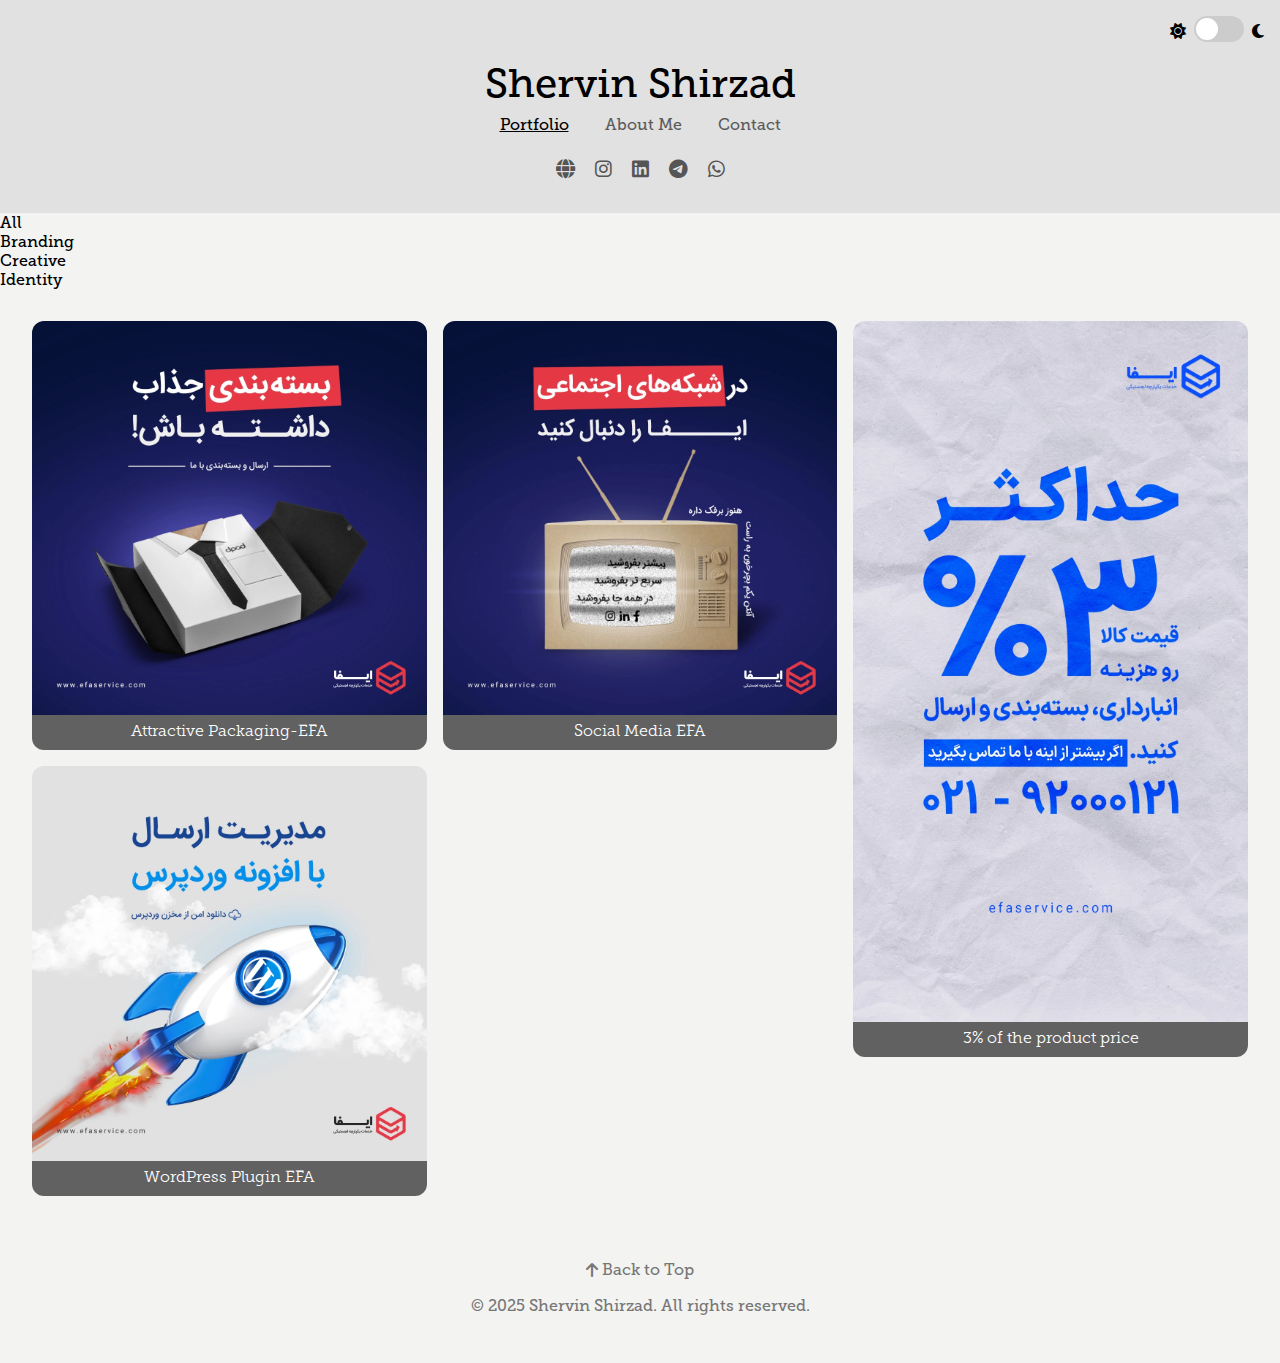
<file: index.html>
<!DOCTYPE html>
<html lang="en">
<head>
  <meta charset="UTF-8" />
  <meta name="viewport" content="width=device-width, initial-scale=1.0" />
  <title>Shervin Shirzad | Portfolio</title>
  <link href="https://fonts.googleapis.com/css2?family=Nunito:wght@300;400;600;700&display=swap" rel="stylesheet">
  <link rel="stylesheet" href="https://cdnjs.cloudflare.com/ajax/libs/font-awesome/6.5.0/css/all.min.css" crossorigin="anonymous" referrerpolicy="no-referrer" />
  <link rel="stylesheet" href="style.css" />
</head>
<body id="top">
  <header>
    <h1>Shervin Shirzad</h1>
    <nav>
      <a href="#portfolio" class="active">Portfolio</a>
      <a href="about.html" target="_blank">About Me</a>
      <a href="contact.html" target="_blank">Contact</a>
    </nav>
    <div class="social-icons">
      <a href="https://www.ghub.blog/" target="_blank"><i class="fas fa-globe"></i></a>
      <a href="https://instagram.com/shervin.shirzad.ss" target="_blank"><i class="fab fa-instagram"></i></a>
      <a href="https://www.linkedin.com/in/shervin-shirzad/" target="_blank"><i class="fab fa-linkedin"></i></a>
      <a href="https://t.me/ShervinShirzad" target="_blank"><i class="fab fa-telegram"></i></a>
      <a href="https://wa.me/989355498747" target="_blank"><i class="fab fa-whatsapp"></i></a>
    </div>
    <div class="theme-switch">
      <i class="fas fa-sun"></i>
      <label>
        <input type="checkbox" onchange="toggleTheme(this)">
        <span class="slider"></span>
      </label>
      <i class="fas fa-moon"></i>
    </div>
  </header>

  <main>
    <div class="filters">
      <div class="filter active" data-rel="all">All</div>
      <div class="filter" data-rel="branding">Branding</div>
      <div class="filter" data-rel="creative">Creative</div>
      <div class="filter" data-rel="identity">Identity</div>
    </div>
    <section class="gallery" id="portfolio"></section>
    <div id="loading-indicator">
      <div class="spinner"></div>
      <p>Loading more projects...</p>
    </div>    
  </main>

  <footer>
    <div class="back-to-top">
      <a href="#top"><i class="fas fa-arrow-up"></i> Back to Top</a>
    </div>
    <p>&copy; 2025 Shervin Shirzad. All rights reserved.</p>
  </footer>
  <script src="script.js"></script>
</body>
</html>
</file>
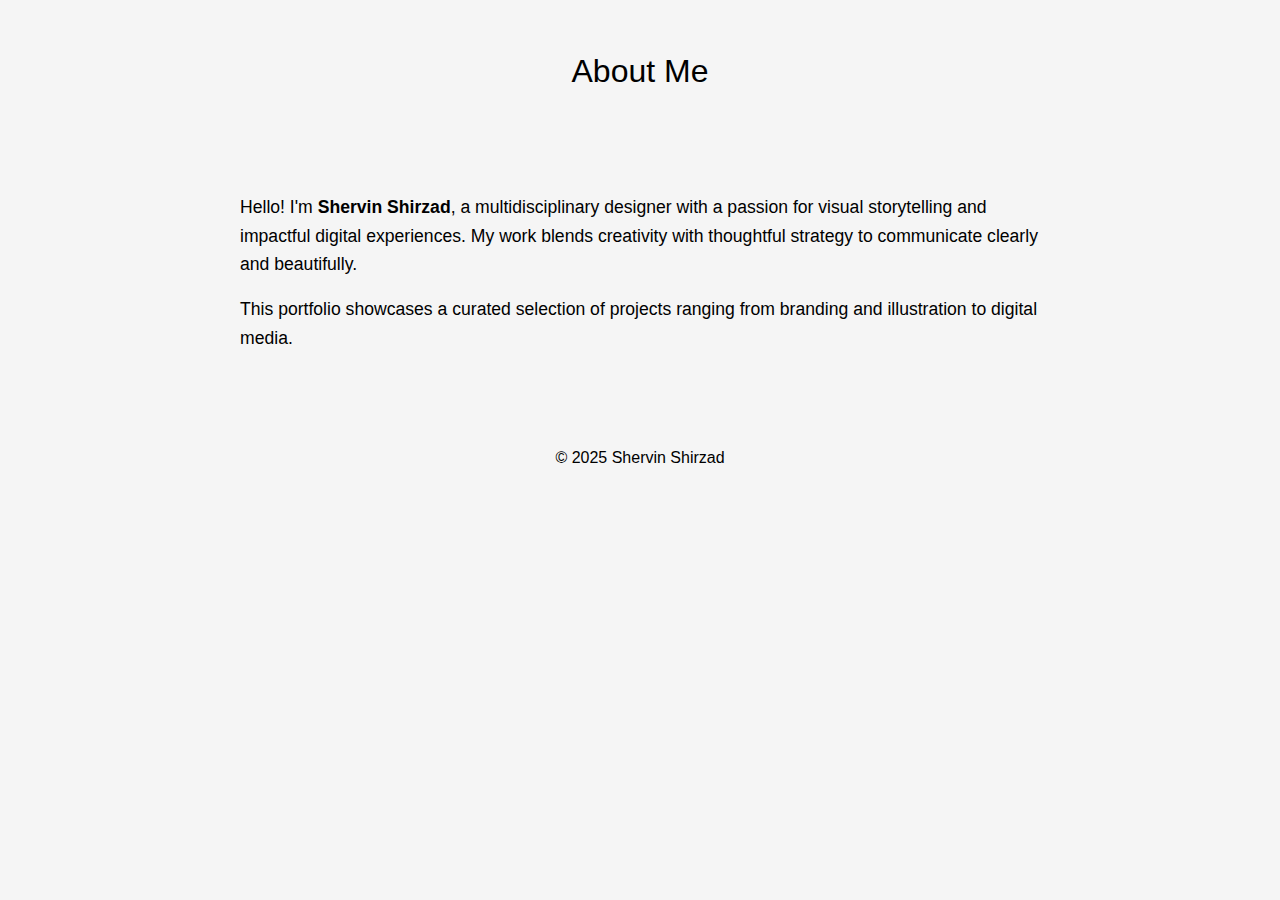
<file: about.html>
<!-- about.html -->
<!DOCTYPE html>
<html lang="en">
<head>
  <meta charset="UTF-8" />
  <meta name="viewport" content="width=device-width, initial-scale=1.0" />
  <title>About | Shervin Shirzad</title>
  <link rel="preload" href="fonts/Museo_Slab_300.otf" as="font" type="font/otf" crossorigin="anonymous">
  <link rel="stylesheet" href="https://cdnjs.cloudflare.com/ajax/libs/font-awesome/6.5.0/css/all.min.css" crossorigin="anonymous" referrerpolicy="no-referrer" />
  <style>
    body {
      margin: 0;
      font-family: 'Museo Slab', sans-serif;
      background-color: #f5f5f5;
      color: #000;
    }
    header, footer {
      text-align: center;
      padding: 2rem;
    }
    h1 {
      font-size: 2rem;
      font-weight: 500;
    }
    main {
      max-width: 800px;
      margin: 0 auto;
      padding: 2rem;
      font-size: 1.1rem;
      line-height: 1.6;
    }
  </style>
</head>
<body>
  <header>
    <h1>About Me</h1>
  </header>
  <main>
    <p>Hello! I'm <strong>Shervin Shirzad</strong>, a multidisciplinary designer with a passion for visual storytelling and impactful digital experiences. My work blends creativity with thoughtful strategy to communicate clearly and beautifully.</p>
    <p>This portfolio showcases a curated selection of projects ranging from branding and illustration to digital media.</p>
  </main>
  <footer>
    <p>&copy; 2025 Shervin Shirzad</p>
  </footer>
</body>
</html>
</file>
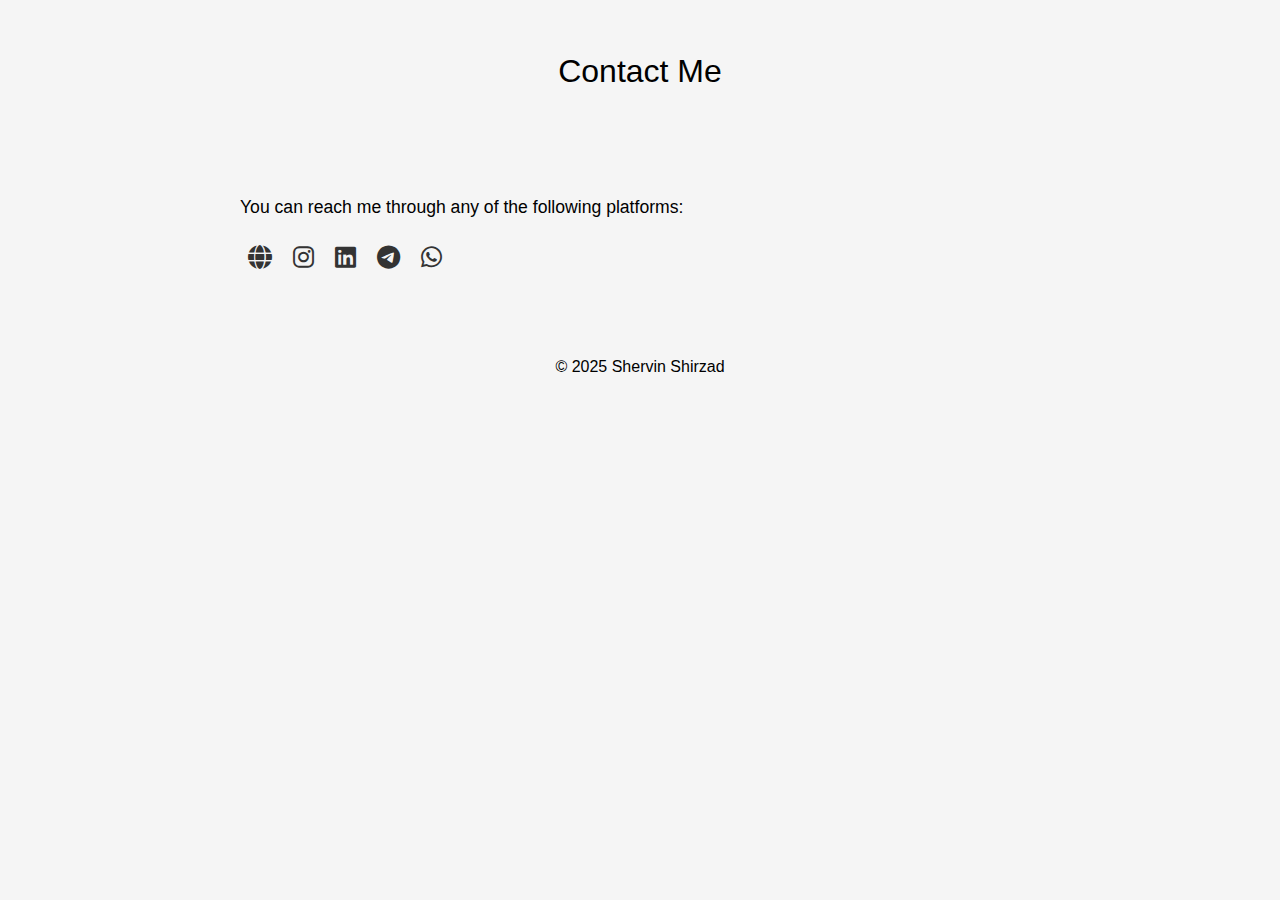
<file: contact.html>
<!-- contact.html -->
<!DOCTYPE html>
<html lang="en">
<head>
  <meta charset="UTF-8" />
  <meta name="viewport" content="width=device-width, initial-scale=1.0" />
  <title>Contact | Shervin Shirzad</title>
  <link rel="preload" href="fonts/Museo_Slab_300.otf" as="font" type="font/otf" crossorigin="anonymous">
  <link rel="stylesheet" href="https://cdnjs.cloudflare.com/ajax/libs/font-awesome/6.5.0/css/all.min.css" crossorigin="anonymous" referrerpolicy="no-referrer" />
  <style>
    body {
      margin: 0;
      font-family: 'Museo Slab', sans-serif;
      background-color: #f5f5f5;
      color: #000;
    }
    header, footer {
      text-align: center;
      padding: 2rem;
    }
    h1 {
      font-size: 2rem;
      font-weight: 500;
    }
    main {
      max-width: 800px;
      margin: 0 auto;
      padding: 2rem;
      font-size: 1.1rem;
      line-height: 1.6;
    }
    .social-icons {
      margin-top: 1rem;
    }
    .social-icons a {
      margin: 0 0.5rem;
      color: #333;
      font-size: 1.5rem;
      text-decoration: none;
    }
  </style>
</head>
<body>
  <header>
    <h1>Contact Me</h1>
  </header>
  <main>
    <p>You can reach me through any of the following platforms:</p>
    <div class="social-icons">
      <a href="https://www.ghub.blog/" target="_blank"><i class="fas fa-globe"></i></a>
      <a href="https://instagram.com/shervin.shirzad.ss" target="_blank"><i class="fab fa-instagram"></i></a>
      <a href="https://www.linkedin.com/in/shervin-shirzad/" target="_blank"><i class="fab fa-linkedin"></i></a>
      <a href="https://t.me/ShervinShirzad" target="_blank"><i class="fab fa-telegram"></i></a>
      <a href="https://wa.me/989355498747" target="_blank"><i class="fab fa-whatsapp"></i></a>
    </div>
  </main>
  <footer>
    <p>&copy; 2025 Shervin Shirzad</p>
  </footer>
</body>
</html>
</file>
<file: style.css>
@font-face {
  font-family: 'Museo Slab';
  src: url('fonts/Museo_Slab_100.otf') format('opentype');
  font-weight: 100;
  font-style: normal;
}
@font-face {
  font-family: 'Museo Slab';
  src: url('fonts/Museo_Slab_300.otf') format('opentype');
  font-weight: 300;
  font-style: normal;
}
@font-face {
  font-family: 'Museo Slab';
  src: url('fonts/Museo_Slab_500.otf') format('opentype');
  font-weight: 500;
  font-style: normal;
}

:root {
  --bg-light: #f3f3f2;
  --bg-dark: #181818;
  --text-light: #000000;
  --text-dark: #ffffff;
  --header-light: #e1e1e1;
  --header-dark: #161616;
}

html {
  scroll-behavior: smooth;
}

body {
  margin: 0;
  font-family: 'Museo Slab', sans-serif;
  background-color: var(--bg-light);
  color: var(--text-light);
  transition: all 0.3s ease;
}

header {
  padding: 2rem;
  text-align: center;
  position: relative;
  background-color: var(--header-light);
  transition: background-color 0.3s ease;
}

header h1 {
  font-size: 2.5rem;
  margin-bottom: 0.5rem;
  font-weight: 500;
}

nav {
  margin-bottom: 1.5rem;
}

nav a {
  margin: 0 1rem;
  color: inherit;
  text-decoration: none;
  font-weight: 500;
  opacity: 0.6;
  transition: opacity 0.3s;
}

nav a.active {
  opacity: 1;
  text-decoration: underline;
}

nav a:hover {
  opacity: 1;
}

/*img {
  pointer-events: none;
}*/

.social-icons {
  margin-top: 1rem;
}

.social-icons a {
  margin: 0 0.5rem;
  color: #555;
  font-size: 1.2rem;
  text-decoration: none;
  transition: color 0.3s;
}

.social-icons a:hover {
  color: #000;
}

body.dark .social-icons a:hover {
  color: #fff;
}

.theme-switch {
  position: absolute;
  top: 1rem;
  right: 1rem;
  display: flex;
  align-items: center;
  gap: 0.5rem;
  color: inherit;
}

.theme-switch i {
  font-size: 1rem;
}

.theme-switch input {
  display: none;
}

.slider {
  position: relative;
  display: inline-block;
  width: 50px;
  height: 26px;
  background-color: #ccc;
  border-radius: 34px;
  transition: background-color .4s;
}

.slider::before {
  content: "";
  position: absolute;
  top: 2px;
  left: 2px;
  width: 22px;
  height: 22px;
  background-color: white;
  border-radius: 50%;
  transition: .4s;
}

input:checked + .slider::before {
  transform: translateX(24px);
}

input:checked + .slider {
  background-color: #2196F3;
}

.gallery {
  column-count: 3;
  column-gap: 1rem;
  padding: 2rem;
  max-width: 1400px;
  margin: 0 auto;
}

.project {
  break-inside: avoid;
  margin-bottom: 1rem;
  border-radius: 12px;
  overflow: hidden;
  transition: transform 0.3s ease;
}

.project:hover {
  transform: translateY(-5px);
}

.project img {
  width: 100%;
  height: auto;
  object-fit: cover;
  display: block;
  min-height: 200px;
  background: linear-gradient(100deg, #e0e0e0 25%, #f0f0f0 50%, #e0e0e0 75%);
  background-size: 400% 100%;
  animation: shimmer 1.2s ease-in-out infinite;
  opacity: 0;
  transition: opacity 0.3s ease-in-out;
}

.project img.loaded {
  opacity: 1;
  animation: none;
  background: none;
}

@keyframes shimmer {
  0% {
    background-position: -400px 0;
  }
  100% {
    background-position: 400px 0;
  }
}

.project h2 {
  margin: 0;
  padding: 0.5rem 1rem;
  font-size: 1rem;
  font-weight: 300;
  text-align: center;
  background-color: rgba(0,0,0,0.6);
  color: #fff;
}

footer {
  padding: 2rem 1rem;
  text-align: center;
  font-size: 1rem;
  background-color: var(--bg-light);
  color: #777;
  transition: background-color 0.3s;
}

.back-to-top {
  margin-bottom: 1rem;
}

.back-to-top a {
  all: unset;
  display: inline-flex;
  align-items: center;
  gap: 0.3rem;
  cursor: pointer;
  font-weight: 500;
  font-size: 1rem;
  color: inherit;
  text-decoration: none;
  transition: color 0.3s;
}

.back-to-top a:hover {
  color: #000;
  text-decoration: underline;
}

body.dark .back-to-top a:hover {
  color: #fff;
}

@media (max-width: 1024px) {
.gallery {
  column-count: 2;
}
}

@media (max-width: 640px) {
.gallery {
  column-count: 1;
  padding: 1rem;
}
}
#loading-indicator {
  display: none;
  text-align: center;
  padding: 2rem;
  font-size: 1rem;
  color: #555;
  animation: fadeIn 0.3s ease-in-out;
}

.spinner {
  width: 32px;
  height: 32px;
  border: 4px solid #ccc;
  border-top-color: #555;
  border-radius: 50%;
  margin: 0 auto 0.5rem;
  animation: spin 1s linear infinite;
}

@keyframes spin {
  to { transform: rotate(360deg); }
}

@keyframes fadeIn {
  from { opacity: 0; }
  to { opacity: 1; }
}

.watermark {
  position: absolute;
  bottom: 10px;
  right: 10px;
  color: rgba(255, 255, 255, 0.7);
  font-size: 1rem;
  font-weight: bold;
  background-color: rgba(0, 0, 0, 0.5);
  padding: 5px;
  border-radius: 5px;
  pointer-events: none; /* جلوگیری از اختلال در تعامل با تصویر */
}
</file>
